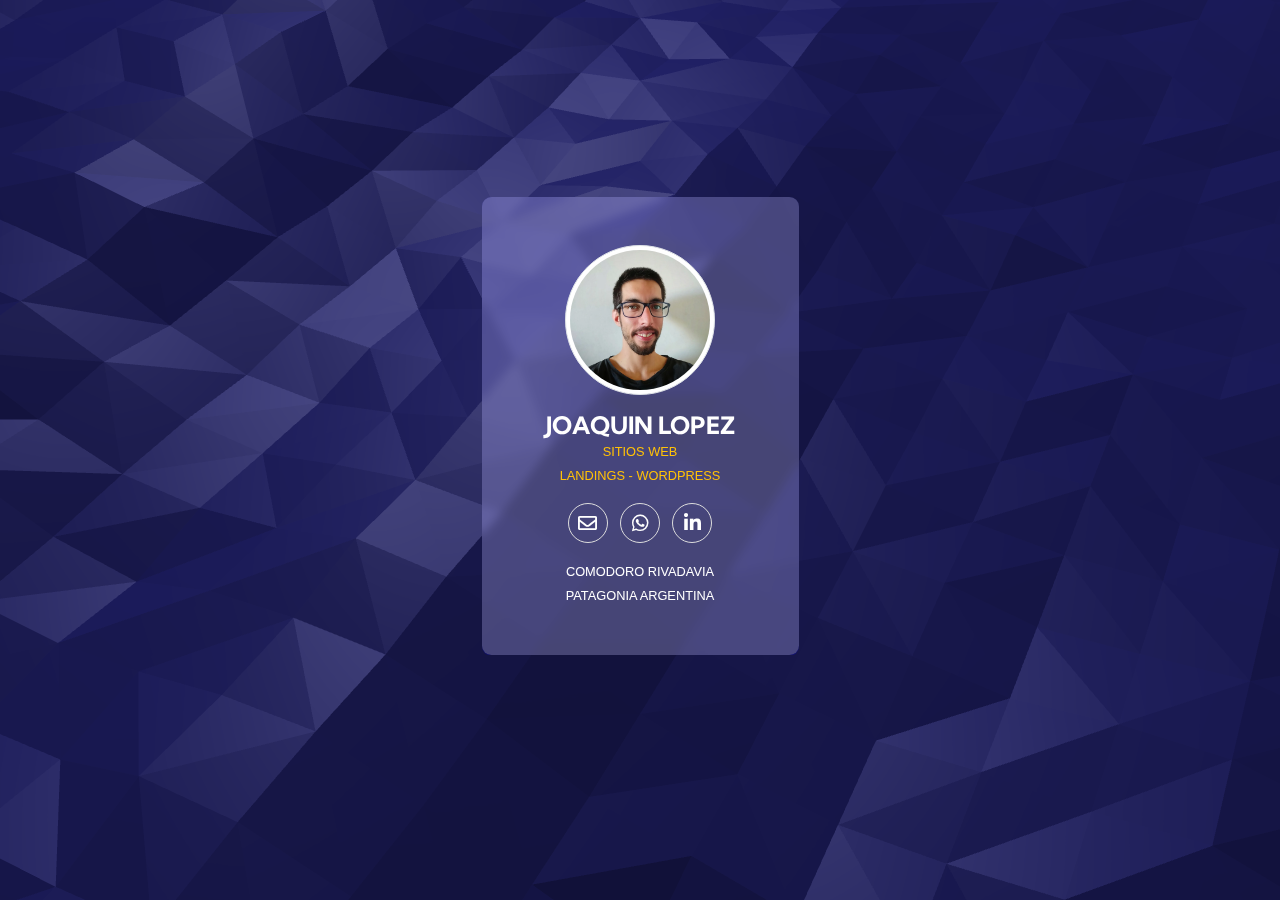
<file: index.html>
<!DOCTYPE html>
<html lang="es">
<head>
    <meta charset="UTF-8">
    <meta http-equiv="X-UA-Compatible" content="IE=edge">
    <meta name="viewport" content="width=device-width, initial-scale=1.0">
    <link rel="stylesheet" href="https://maxcdn.bootstrapcdn.com/bootstrap/4.0.0/css/bootstrap.min.css" integrity="sha384-Gn5384xqQ1aoWXA+058RXPxPg6fy4IWvTNh0E263XmFcJlSAwiGgFAW/dAiS6JXm" crossorigin="anonymous">
    <script src="https://maxcdn.bootstrapcdn.com/bootstrap/4.0.0/js/bootstrap.min.js" integrity="sha384-JZR6Spejh4U02d8jOt6vLEHfe/JQGiRRSQQxSfFWpi1MquVdAyjUar5+76PVCmYl" crossorigin="anonymous"></script>
    <link rel="stylesheet" href="assets/css/style.css">
    <link href="https://cdnjs.cloudflare.com/ajax/libs/font-awesome/5.15.3/css/all.min.css" rel="stylesheet">
    <title>Joaquin Lopez - Sitios Web / Landings / Wordpress</title>
</head>
<body>
    <div id="bg" class="d-flex">
      <div class="row mx-auto justify-content-center align-self-center">
        <!-- Team item -->
        <div class="col-xl-12 col-md-12 col-sm-6 mb-5 mx-auto">
         <div class="bg-card rounded shadow-xl text-center">
           <img src="assets/images/profile.webp" alt="" width="150" class="img-fluid rounded-circle mb-3 img-thumbnail shadow-sm ">
             <h4 class="mb-0 text-white">JOAQUIN LOPEZ</h5><span class="small text-uppercase text-warning">Sitios Web <br> Landings  -  Wordpress</span>
             <ul class="social mb-0 list-inline mt-3 pb-3">
               <li class="list-inline-item"><a href="mailto:joaquinlopez15@gmail.com" class="social-link" target="_blank"><i class="far fa-envelope fa-lg text-white"></i></a></li>   
               <li class="list-inline-item"><a href="https://bit.ly/joalopez" class="social-link" target="_blank"><i class="fab fa-whatsapp fa-lg text-white"></i></a></li>
               <li class="list-inline-item"><a href="https://www.linkedin.com/in/joaquin-lopez-22186369/" class="social-link" target="_blank"><i class="fab fa-linkedin-in fa-lg text-white"></i></a></li>
             </ul>
             <span class="small text-uppercase text-white">Comodoro Rivadavia</span> <br>
             <span class="small text-uppercase text-white">Patagonia Argentina</span>
         </div>
     </div><!-- End -->
    </div>
    </div>
    
</body>
<script src="assets/js/three.min.js"></script>
<script src="assets/js/vanta.waves.min.js"></script>
<script src="https://code.jquery.com/jquery-3.2.1.slim.min.js" integrity="sha384-KJ3o2DKtIkvYIK3UENzmM7KCkRr/rE9/Qpg6aAZGJwFDMVNA/GpGFF93hXpG5KkN" crossorigin="anonymous"></script>
<script src="https://cdnjs.cloudflare.com/ajax/libs/popper.js/1.12.9/umd/popper.min.js" integrity="sha384-ApNbgh9B+Y1QKtv3Rn7W3mgPxhU9K/ScQsAP7hUibX39j7fakFPskvXusvfa0b4Q" crossorigin="anonymous"></script>
<script src="https://maxcdn.bootstrapcdn.com/bootstrap/4.0.0/js/bootstrap.min.js" integrity="sha384-JZR6Spejh4U02d8jOt6vLEHfe/JQGiRRSQQxSfFWpi1MquVdAyjUar5+76PVCmYl" crossorigin="anonymous"></script>
<script>
VANTA.WAVES({
  el: "#bg",
  mouseControls: true,
  touchControls: true,
  gyroControls: false,
  minHeight: 200.00,
  minWidth: 200.00,
  scale: 1.00,
  scaleMobile: 1.00,
  color: 0x111139,
  waveHeight: 30.00,
  waveSpeed: 0.30,
  zoom: 1.00
})
</script>
</html>
</file>
<file: assets/css/style.css>
@import url('https://fonts.googleapis.com/css2?family=Kumbh+Sans:wght@300;700&display=swap');
#bg{
  background-size: cover;
    background-position: 50% 50%;
    background-repeat: no-repeat;
    position: absolute;
    left: 0;
    top: 0;
    width: 100%;
    height: 100%;
}

.social-link {
  width: 40px;
  height: 40px;
  border: 1px solid #ddd;
  display: flex;
  align-items: center;
  justify-content: center;
  color: #666;
  border-radius: 50%;
  transition: all 0.3s;
  font-size: 0.9rem;
}

.social-link:hover, .social-link:focus {
  background: rgba(0, 0, 0, 0.26);
  text-decoration: none;
  color: #555;
}

.bg-card{
  background-color: rgba(168, 166, 161, 0.356) !important;
  backdrop-filter: saturate(180%) blur(5px) !important;
  padding-top: 3rem;
  padding-bottom: 3rem;
  padding-right: 4rem;
  padding-left: 4rem;
}

h4{
  font-family:'Kumbh Sans';
  font-weight: 700;
}

.rounded{
border-radius: 0.6rem !important;
}
</file>
